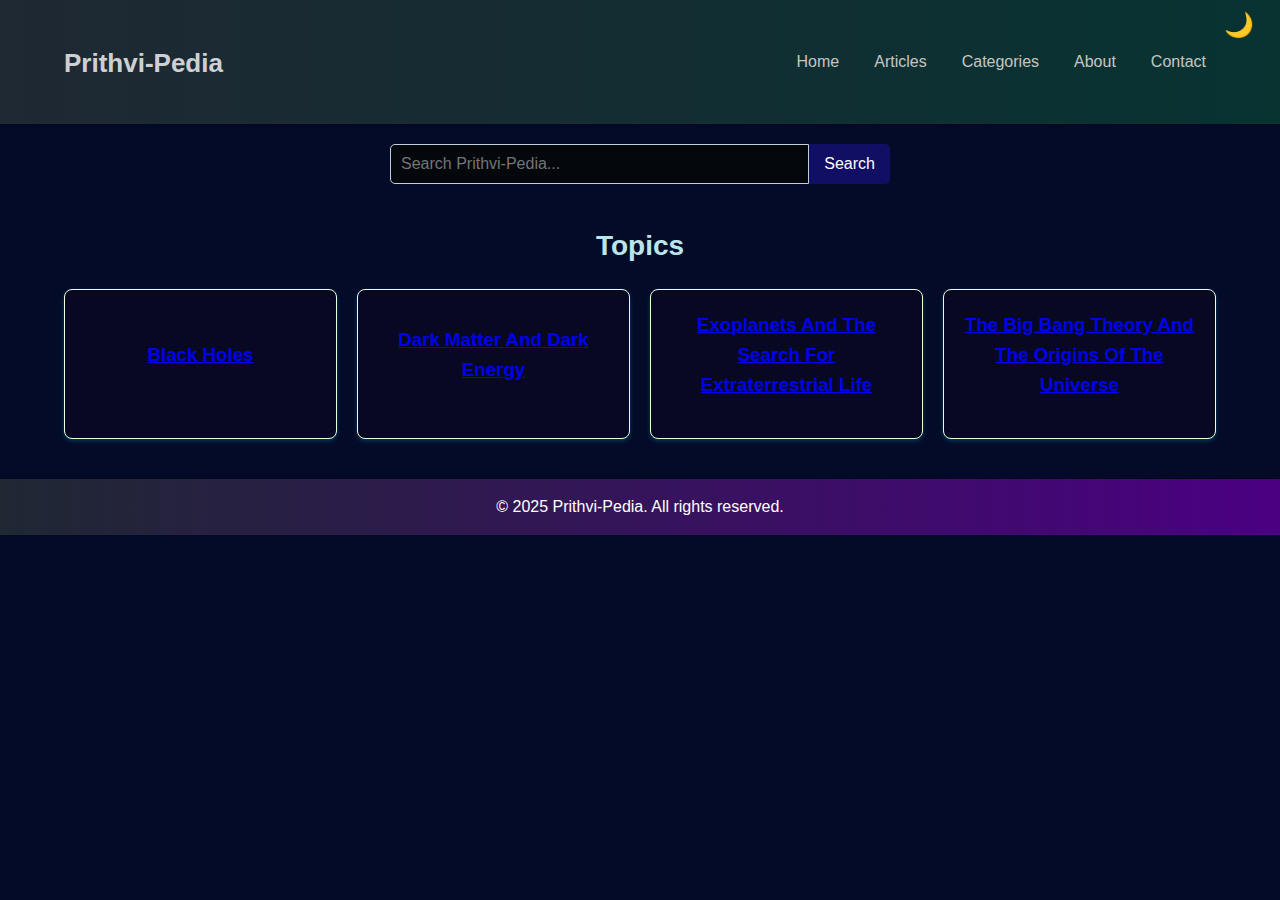
<file: index.html>
<!DOCTYPE html>
<html lang="en">
<head>
  <meta charset="UTF-8">
  <meta name="viewport" content="width=device-width, initial-scale=1.0">
  <title>Prithvi-Pedia</title>
  <link rel="stylesheet" href="styles.css">
</head>
<body>
  <header>
    <div class="container">
      <h1><a href="index.html">Prithvi-Pedia</a></h1>
      <nav>
        <ul>
          <li><a href="index.html">Home</a></li>
          <li><a href="#">Articles</a></li>
          <li><a href="#">Categories</a></li>
          <li><a href="#">About</a></li>
          <li><a href="#">Contact</a></li>
        </ul>
        <div class="dark-mode-container">
            <button id="dark-mode-toggle">🌙</button>
          </div>
      </nav>
    </div>
  </header>

  <main class="container">
    <section class="search">
      <form>
        <input type="search" placeholder="Search Prithvi-Pedia...">
        <button type="submit">Search</button>
      </form>
    </section>

    <section class="topics">
        <h2>Topics</h2>
        <div class="grid">
          <div class="topic-card">
            <h3><a href="black_holes.html">Black Holes</a></h3>
          </div>
          <div class="topic-card">
            <h3><a href="dark_matter.html">Dark Matter And Dark Energy</a></h3>
          </div>
          <div class="topic-card">
            <h3><a href="exoplanets.html">Exoplanets And The Search For Extraterrestrial Life</a></h3>
          </div>
          <div class="topic-card">
            <h3><a href="bigbang.html">The Big Bang Theory And The Origins Of The Universe</a></h3>
          </div>
        </div>
      </section>
  </main>

  <footer>
    <p>&copy; 2025 Prithvi-Pedia. All rights reserved.</p>
  </footer>
</body>
</html>
</file>
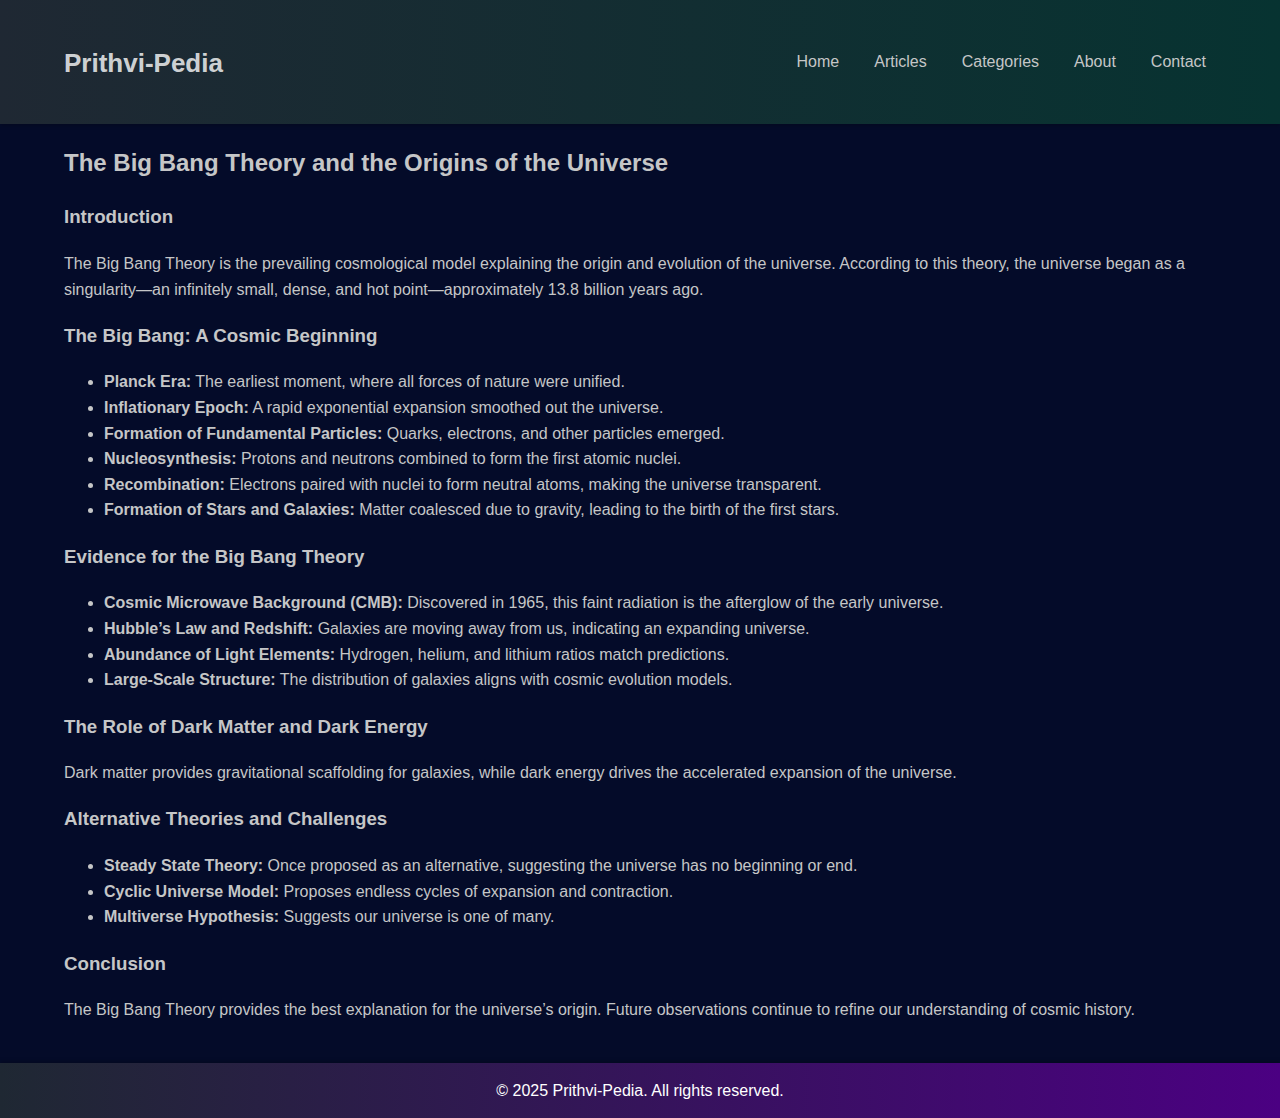
<file: bigbang.html>
<!DOCTYPE html>
<html lang="en">
<head>
  <meta charset="UTF-8">
  <meta name="viewport" content="width=device-width, initial-scale=1.0">
  <title>The Big Bang Theory and the Origins of the Universe</title>
  <link rel="stylesheet" href="styles.css">
</head>
<body>
  <header>
    <div class="container">
      <h1><a href="index.html">Prithvi-Pedia</a></h1>
      <nav>
        <ul>
          <li><a href="index.html">Home</a></li>
          <li><a href="#">Articles</a></li>
          <li><a href="#">Categories</a></li>
          <li><a href="#">About</a></li>
          <li><a href="#">Contact</a></li>
        </ul>
      </nav>
    </div>
  </header>

  <main class="container">
    <article>
      <h2>The Big Bang Theory and the Origins of the Universe</h2>
      
      <h3>Introduction</h3>
      <p>The Big Bang Theory is the prevailing cosmological model explaining the origin and evolution of the universe. According to this theory, the universe began as a singularity—an infinitely small, dense, and hot point—approximately 13.8 billion years ago.</p>
      
      <h3>The Big Bang: A Cosmic Beginning</h3>
      <ul>
        <li><strong>Planck Era:</strong> The earliest moment, where all forces of nature were unified.</li>
        <li><strong>Inflationary Epoch:</strong> A rapid exponential expansion smoothed out the universe.</li>
        <li><strong>Formation of Fundamental Particles:</strong> Quarks, electrons, and other particles emerged.</li>
        <li><strong>Nucleosynthesis:</strong> Protons and neutrons combined to form the first atomic nuclei.</li>
        <li><strong>Recombination:</strong> Electrons paired with nuclei to form neutral atoms, making the universe transparent.</li>
        <li><strong>Formation of Stars and Galaxies:</strong> Matter coalesced due to gravity, leading to the birth of the first stars.</li>
      </ul>

      <h3>Evidence for the Big Bang Theory</h3>
      <ul>
        <li><strong>Cosmic Microwave Background (CMB):</strong> Discovered in 1965, this faint radiation is the afterglow of the early universe.</li>
        <li><strong>Hubble’s Law and Redshift:</strong> Galaxies are moving away from us, indicating an expanding universe.</li>
        <li><strong>Abundance of Light Elements:</strong> Hydrogen, helium, and lithium ratios match predictions.</li>
        <li><strong>Large-Scale Structure:</strong> The distribution of galaxies aligns with cosmic evolution models.</li>
      </ul>

      <h3>The Role of Dark Matter and Dark Energy</h3>
      <p>Dark matter provides gravitational scaffolding for galaxies, while dark energy drives the accelerated expansion of the universe.</p>
      
      <h3>Alternative Theories and Challenges</h3>
      <ul>
        <li><strong>Steady State Theory:</strong> Once proposed as an alternative, suggesting the universe has no beginning or end.</li>
        <li><strong>Cyclic Universe Model:</strong> Proposes endless cycles of expansion and contraction.</li>
        <li><strong>Multiverse Hypothesis:</strong> Suggests our universe is one of many.</li>
      </ul>
      
      <h3>Conclusion</h3>
      <p>The Big Bang Theory provides the best explanation for the universe’s origin. Future observations continue to refine our understanding of cosmic history.</p>
    </article>
  </main>

  <footer>
    <p>&copy; 2025 Prithvi-Pedia. All rights reserved.</p>
  </footer>
</body>
</html>
</file>
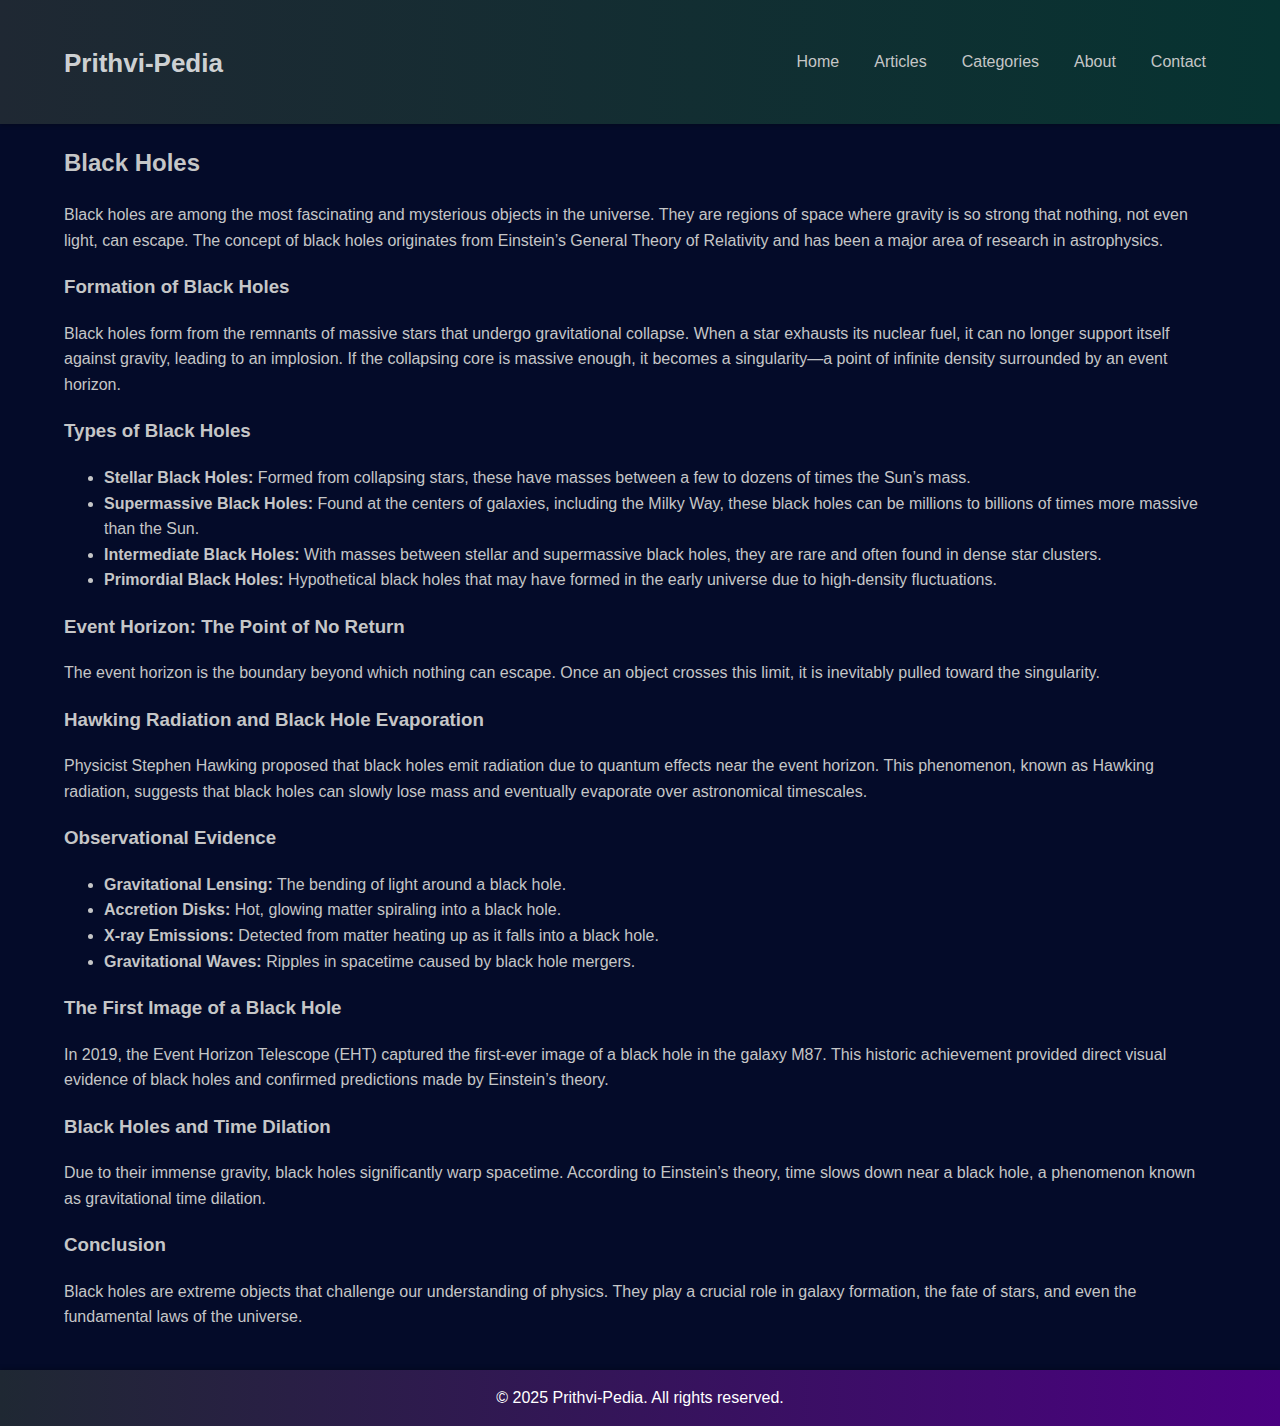
<file: black_holes.html>
<!DOCTYPE html>
<html lang="en">
<head>
    <meta charset="UTF-8">
    <meta name="viewport" content="width=device-width, initial-scale=1.0">
    <title>Black Holes - Prithvi-Pedia</title>
    <link rel="stylesheet" href="styles.css">
</head>
<body>
    <header>
        <div class="container">
            <h1><a href="index.html">Prithvi-Pedia</a></h1>
            <nav>
                <ul>
                    <li><a href="index.html">Home</a></li>
                    <li><a href="#">Articles</a></li>
                    <li><a href="#">Categories</a></li>
                    <li><a href="#">About</a></li>
                    <li><a href="#">Contact</a></li>
                </ul>
            </nav>
        </div>
    </header>

    <main class="container">
        <article class="topic-content">
            <h2>Black Holes</h2>
            <p>Black holes are among the most fascinating and mysterious objects in the universe. They are regions of space where gravity is so strong that nothing, not even light, can escape. The concept of black holes originates from Einstein’s General Theory of Relativity and has been a major area of research in astrophysics.</p>
            
            <h3>Formation of Black Holes</h3>
            <p>Black holes form from the remnants of massive stars that undergo gravitational collapse. When a star exhausts its nuclear fuel, it can no longer support itself against gravity, leading to an implosion. If the collapsing core is massive enough, it becomes a singularity—a point of infinite density surrounded by an event horizon.</p>
            
            <h3>Types of Black Holes</h3>
            <ul>
                <li><strong>Stellar Black Holes:</strong> Formed from collapsing stars, these have masses between a few to dozens of times the Sun’s mass.</li>
                <li><strong>Supermassive Black Holes:</strong> Found at the centers of galaxies, including the Milky Way, these black holes can be millions to billions of times more massive than the Sun.</li>
                <li><strong>Intermediate Black Holes:</strong> With masses between stellar and supermassive black holes, they are rare and often found in dense star clusters.</li>
                <li><strong>Primordial Black Holes:</strong> Hypothetical black holes that may have formed in the early universe due to high-density fluctuations.</li>
            </ul>
            
            <h3>Event Horizon: The Point of No Return</h3>
            <p>The event horizon is the boundary beyond which nothing can escape. Once an object crosses this limit, it is inevitably pulled toward the singularity.</p>
            
            <h3>Hawking Radiation and Black Hole Evaporation</h3>
            <p>Physicist Stephen Hawking proposed that black holes emit radiation due to quantum effects near the event horizon. This phenomenon, known as Hawking radiation, suggests that black holes can slowly lose mass and eventually evaporate over astronomical timescales.</p>
            
            <h3>Observational Evidence</h3>
            <ul>
                <li><strong>Gravitational Lensing:</strong> The bending of light around a black hole.</li>
                <li><strong>Accretion Disks:</strong> Hot, glowing matter spiraling into a black hole.</li>
                <li><strong>X-ray Emissions:</strong> Detected from matter heating up as it falls into a black hole.</li>
                <li><strong>Gravitational Waves:</strong> Ripples in spacetime caused by black hole mergers.</li>
            </ul>
            
            <h3>The First Image of a Black Hole</h3>
            <p>In 2019, the Event Horizon Telescope (EHT) captured the first-ever image of a black hole in the galaxy M87. This historic achievement provided direct visual evidence of black holes and confirmed predictions made by Einstein’s theory.</p>
            
            <h3>Black Holes and Time Dilation</h3>
            <p>Due to their immense gravity, black holes significantly warp spacetime. According to Einstein’s theory, time slows down near a black hole, a phenomenon known as gravitational time dilation.</p>
            
            <h3>Conclusion</h3>
            <p>Black holes are extreme objects that challenge our understanding of physics. They play a crucial role in galaxy formation, the fate of stars, and even the fundamental laws of the universe.</p>
        </article>
    </main>

    <footer>
        <p>&copy; 2025 Prithvi-Pedia. All rights reserved.</p>
    </footer>
</body>
</html>
</file>
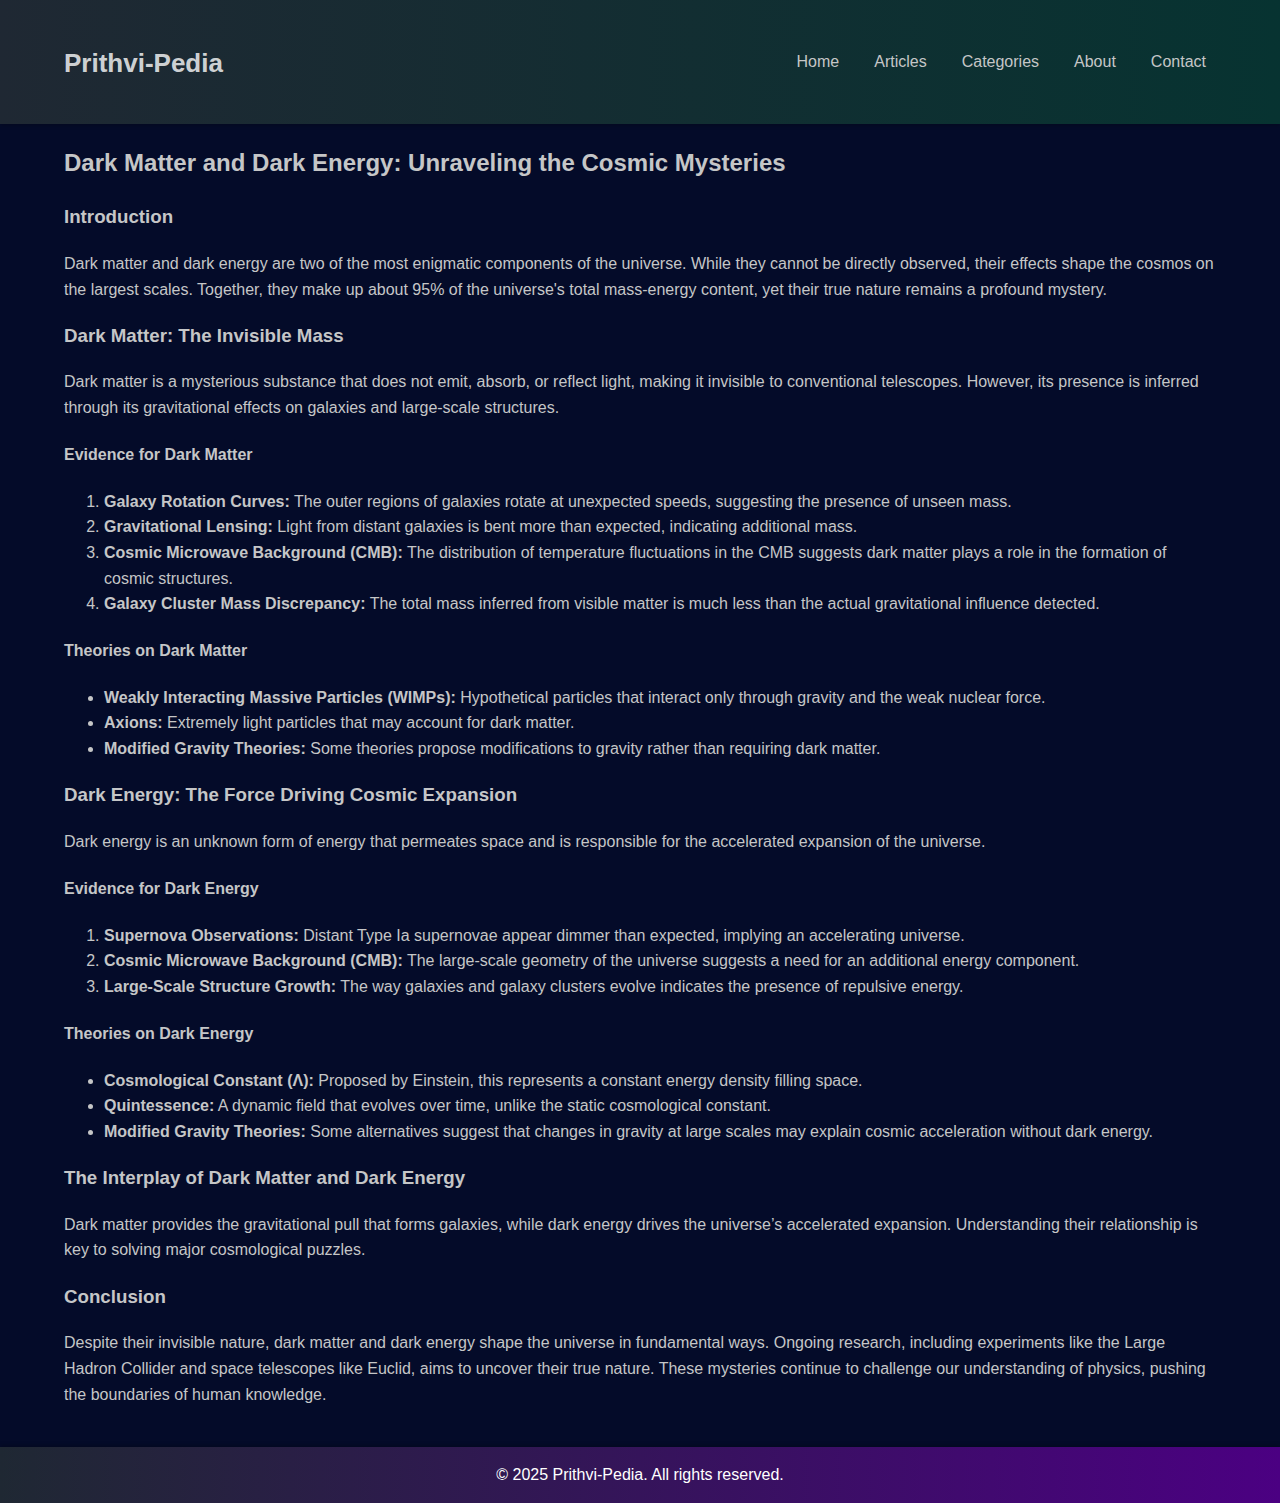
<file: dark_matter.html>
<!DOCTYPE html>
<html lang="en">
<head>
  <meta charset="UTF-8">
  <meta name="viewport" content="width=device-width, initial-scale=1.0">
  <title>Dark Matter and Dark Energy - Prithvi-Pedia</title>
  <link rel="stylesheet" href="styles.css">
</head>
<body>
  <header>
    <div class="container">
      <h1><a href="index.html">Prithvi-Pedia</a></h1>
      <nav>
        <ul>
          <li><a href="index.html">Home</a></li>
          <li><a href="#">Articles</a></li>
          <li><a href="#">Categories</a></li>
          <li><a href="#">About</a></li>
          <li><a href="#">Contact</a></li>
        </ul>
      </nav>
    </div>
  </header>
  
  <main class="container">
    <article class="topic-content">
      <h2>Dark Matter and Dark Energy: Unraveling the Cosmic Mysteries</h2>
      
      <h3>Introduction</h3>
      <p>Dark matter and dark energy are two of the most enigmatic components of the universe. While they cannot be directly observed, their effects shape the cosmos on the largest scales. Together, they make up about 95% of the universe's total mass-energy content, yet their true nature remains a profound mystery.</p>
      
      <h3>Dark Matter: The Invisible Mass</h3>
      <p>Dark matter is a mysterious substance that does not emit, absorb, or reflect light, making it invisible to conventional telescopes. However, its presence is inferred through its gravitational effects on galaxies and large-scale structures.</p>
      
      <h4>Evidence for Dark Matter</h4>
      <ol>
        <li><strong>Galaxy Rotation Curves:</strong> The outer regions of galaxies rotate at unexpected speeds, suggesting the presence of unseen mass.</li>
        <li><strong>Gravitational Lensing:</strong> Light from distant galaxies is bent more than expected, indicating additional mass.</li>
        <li><strong>Cosmic Microwave Background (CMB):</strong> The distribution of temperature fluctuations in the CMB suggests dark matter plays a role in the formation of cosmic structures.</li>
        <li><strong>Galaxy Cluster Mass Discrepancy:</strong> The total mass inferred from visible matter is much less than the actual gravitational influence detected.</li>
      </ol>
      
      <h4>Theories on Dark Matter</h4>
      <ul>
        <li><strong>Weakly Interacting Massive Particles (WIMPs):</strong> Hypothetical particles that interact only through gravity and the weak nuclear force.</li>
        <li><strong>Axions:</strong> Extremely light particles that may account for dark matter.</li>
        <li><strong>Modified Gravity Theories:</strong> Some theories propose modifications to gravity rather than requiring dark matter.</li>
      </ul>
      
      <h3>Dark Energy: The Force Driving Cosmic Expansion</h3>
      <p>Dark energy is an unknown form of energy that permeates space and is responsible for the accelerated expansion of the universe.</p>
      
      <h4>Evidence for Dark Energy</h4>
      <ol>
        <li><strong>Supernova Observations:</strong> Distant Type Ia supernovae appear dimmer than expected, implying an accelerating universe.</li>
        <li><strong>Cosmic Microwave Background (CMB):</strong> The large-scale geometry of the universe suggests a need for an additional energy component.</li>
        <li><strong>Large-Scale Structure Growth:</strong> The way galaxies and galaxy clusters evolve indicates the presence of repulsive energy.</li>
      </ol>
      
      <h4>Theories on Dark Energy</h4>
      <ul>
        <li><strong>Cosmological Constant (Λ):</strong> Proposed by Einstein, this represents a constant energy density filling space.</li>
        <li><strong>Quintessence:</strong> A dynamic field that evolves over time, unlike the static cosmological constant.</li>
        <li><strong>Modified Gravity Theories:</strong> Some alternatives suggest that changes in gravity at large scales may explain cosmic acceleration without dark energy.</li>
      </ul>
      
      <h3>The Interplay of Dark Matter and Dark Energy</h3>
      <p>Dark matter provides the gravitational pull that forms galaxies, while dark energy drives the universe’s accelerated expansion. Understanding their relationship is key to solving major cosmological puzzles.</p>
      
      <h3>Conclusion</h3>
      <p>Despite their invisible nature, dark matter and dark energy shape the universe in fundamental ways. Ongoing research, including experiments like the Large Hadron Collider and space telescopes like Euclid, aims to uncover their true nature. These mysteries continue to challenge our understanding of physics, pushing the boundaries of human knowledge.</p>
    </article>
  </main>
  
  <footer>
    <div class="container">
      <p>&copy; 2025 Prithvi-Pedia. All rights reserved.</p>
    </div>
  </footer>
</body>
</html>
</file>
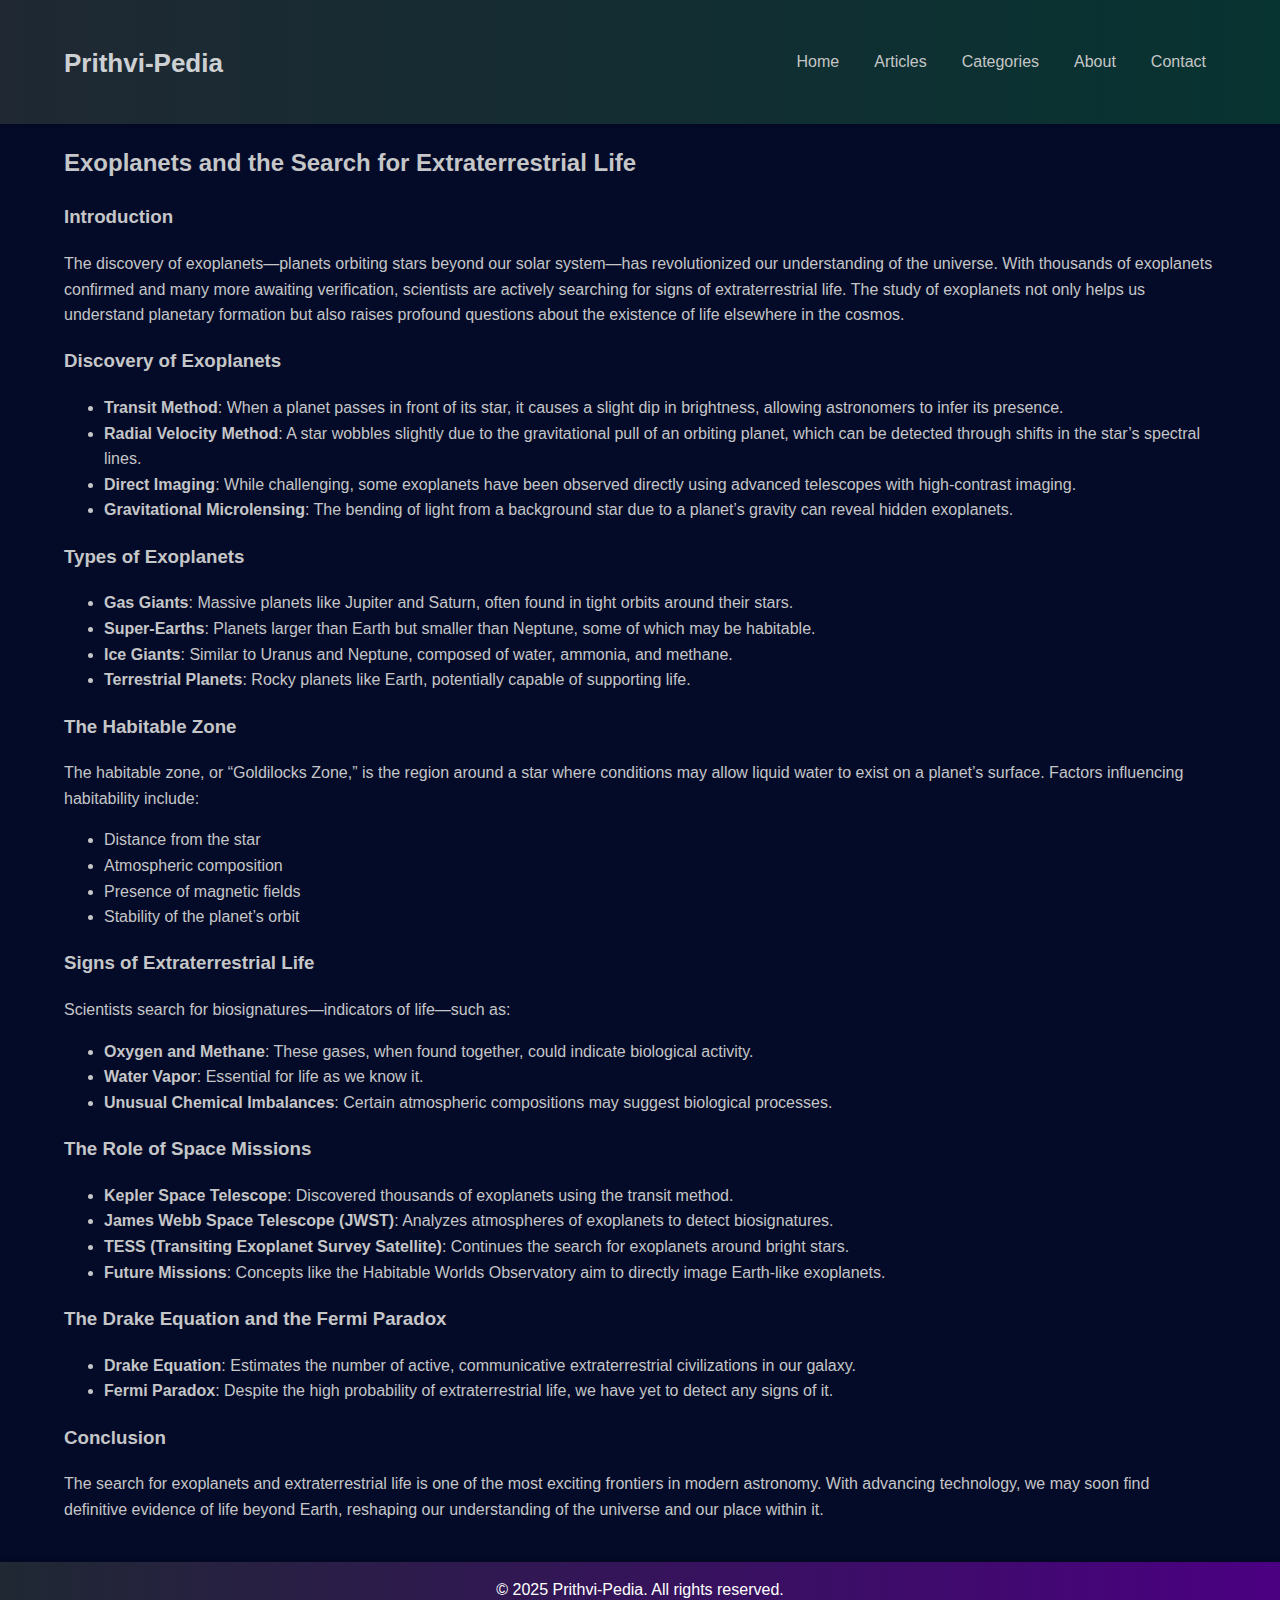
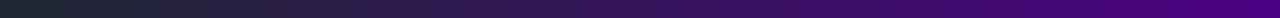
<file: exoplanets.html>
<!DOCTYPE html>
<html lang="en">
<head>
  <meta charset="UTF-8">
  <meta name="viewport" content="width=device-width, initial-scale=1.0">
  <title>Exoplanets and the Search for Extraterrestrial Life</title>
  <link rel="stylesheet" href="styles.css">
</head>
<body>
  <header>
    <div class="container">
      <h1><a href="index.html">Prithvi-Pedia</a></h1>
      <nav>
        <ul>
          <li><a href="index.html">Home</a></li>
          <li><a href="#">Articles</a></li>
          <li><a href="#">Categories</a></li>
          <li><a href="#">About</a></li>
          <li><a href="#">Contact</a></li>
        </ul>
      </nav>
    </div>
  </header>

  <main class="container">
    <article>
      <h2>Exoplanets and the Search for Extraterrestrial Life</h2>
      
      <h3>Introduction</h3>
      <p>The discovery of exoplanets—planets orbiting stars beyond our solar system—has revolutionized our understanding of the universe. With thousands of exoplanets confirmed and many more awaiting verification, scientists are actively searching for signs of extraterrestrial life. The study of exoplanets not only helps us understand planetary formation but also raises profound questions about the existence of life elsewhere in the cosmos.</p>
      
      <h3>Discovery of Exoplanets</h3>
      <ul>
        <li><strong>Transit Method</strong>: When a planet passes in front of its star, it causes a slight dip in brightness, allowing astronomers to infer its presence.</li>
        <li><strong>Radial Velocity Method</strong>: A star wobbles slightly due to the gravitational pull of an orbiting planet, which can be detected through shifts in the star’s spectral lines.</li>
        <li><strong>Direct Imaging</strong>: While challenging, some exoplanets have been observed directly using advanced telescopes with high-contrast imaging.</li>
        <li><strong>Gravitational Microlensing</strong>: The bending of light from a background star due to a planet’s gravity can reveal hidden exoplanets.</li>
      </ul>
      
      <h3>Types of Exoplanets</h3>
      <ul>
        <li><strong>Gas Giants</strong>: Massive planets like Jupiter and Saturn, often found in tight orbits around their stars.</li>
        <li><strong>Super-Earths</strong>: Planets larger than Earth but smaller than Neptune, some of which may be habitable.</li>
        <li><strong>Ice Giants</strong>: Similar to Uranus and Neptune, composed of water, ammonia, and methane.</li>
        <li><strong>Terrestrial Planets</strong>: Rocky planets like Earth, potentially capable of supporting life.</li>
      </ul>
      
      <h3>The Habitable Zone</h3>
      <p>The habitable zone, or “Goldilocks Zone,” is the region around a star where conditions may allow liquid water to exist on a planet’s surface. Factors influencing habitability include:</p>
      <ul>
        <li>Distance from the star</li>
        <li>Atmospheric composition</li>
        <li>Presence of magnetic fields</li>
        <li>Stability of the planet’s orbit</li>
      </ul>
      
      <h3>Signs of Extraterrestrial Life</h3>
      <p>Scientists search for biosignatures—indicators of life—such as:</p>
      <ul>
        <li><strong>Oxygen and Methane</strong>: These gases, when found together, could indicate biological activity.</li>
        <li><strong>Water Vapor</strong>: Essential for life as we know it.</li>
        <li><strong>Unusual Chemical Imbalances</strong>: Certain atmospheric compositions may suggest biological processes.</li>
      </ul>
      
      <h3>The Role of Space Missions</h3>
      <ul>
        <li><strong>Kepler Space Telescope</strong>: Discovered thousands of exoplanets using the transit method.</li>
        <li><strong>James Webb Space Telescope (JWST)</strong>: Analyzes atmospheres of exoplanets to detect biosignatures.</li>
        <li><strong>TESS (Transiting Exoplanet Survey Satellite)</strong>: Continues the search for exoplanets around bright stars.</li>
        <li><strong>Future Missions</strong>: Concepts like the Habitable Worlds Observatory aim to directly image Earth-like exoplanets.</li>
      </ul>
      
      <h3>The Drake Equation and the Fermi Paradox</h3>
      <ul>
        <li><strong>Drake Equation</strong>: Estimates the number of active, communicative extraterrestrial civilizations in our galaxy.</li>
        <li><strong>Fermi Paradox</strong>: Despite the high probability of extraterrestrial life, we have yet to detect any signs of it.</li>
      </ul>
      
      <h3>Conclusion</h3>
      <p>The search for exoplanets and extraterrestrial life is one of the most exciting frontiers in modern astronomy. With advancing technology, we may soon find definitive evidence of life beyond Earth, reshaping our understanding of the universe and our place within it.</p>
    </article>
  </main>

  <footer>
    <p>&copy; 2025 Prithvi-Pedia. All rights reserved.</p>
  </footer>
</body>
</html>
</file>
<file: styles.css>
/* Global Styles */
body {
  font-family: 'Helvetica Neue', Arial, sans-serif;
  background-color: #040b29; /* Dark space black */
  color: #c5c6c7; /* Soft grey for readability */
  margin: 0;
  padding: 0;
  line-height: 1.6;
}

.container {
  width: 90%;
  max-width: 1200px;
  margin: auto;
  padding: 0 20px;
}

/* Header */
header {
  background: linear-gradient(90deg, #1f2833, #073331); /* Soft black to deep purple */
  color: white;
  padding: 15px 0;
  box-shadow: 0 2px 4px rgba(0, 0, 0, 0.2);
}

header .container {
  display: flex;
  justify-content: space-between;
  align-items: center;
}

h1 a {
  text-decoration: none;
  color: #ffffffce; /* Neon cyan for contrast */
  font-size: 26px;
}

nav ul {
  list-style: none;
  display: flex;
  gap: 15px;
  padding: 0;
  margin: 0;
}

nav ul li a {
  color: #c5c6c7;
  text-decoration: none;
  padding: 5px 10px;
  border-radius: 3px;
  transition: 0.3s ease-in-out;
}

nav ul li a:hover {
  background-color: #4b0082;
  color: #ffffff;
}

/* Search Section */
.search {
  margin: 20px 0;
}

.search form {
  display: flex;
  max-width: 500px;
  margin: auto;
}

.search input {
  flex-grow: 1;
  padding: 10px;
  border: 1px solid #c1cfdd;
  border-radius: 5px 0 0 5px;
  font-size: 16px;
  background-color: #04070c;
  color: #c5c6c7;
}

.search button {
  background-color: #110f64;
  color: rgb(255, 255, 255);
  border: none;
  padding: 10px 15px;
  border-radius: 0 5px 5px 0;
  cursor: pointer;
  font-size: 16px;
  transition: 0.3s ease-in-out;
}

.dark-mode-container {
  position: fixed;
  top: 10px;
  right: 20px;
  z-index: 1000;
}

#dark-mode-toggle {
  background: none;
  border: none;
  font-size: 1.5rem;
  cursor: pointer;
  transition: transform 0.3s ease-in-out;
}

#dark-mode-toggle:hover {
  transform: scale(1.2);
}

.search button:hover {
  background-color: #8d8d8d;
  color: #0b0c10;
}

/* Topics Section */
.topics {
  text-align: center;
  margin: 40px 0;
}

.topics h2 {
  font-size: 28px;
  margin-bottom: 20px;
  color: #bbe5ec;
}

.grid {
  display: grid;
  grid-template-columns: repeat(auto-fit, minmax(250px, 1fr));
  gap: 20px;
}

.topic-card {
  background-color: #080822;
  padding: 20px;
  border-radius: 8px;
  border: 1px solid #ebffdf;
  transition: 0.3s ease-in-out;
  box-shadow: 0 2px 4px rgba(0, 255, 255, 0.2);
  /* Center content horizontally and vertically */
  display: flex;
  flex-direction: column;
  justify-content: center;
  align-items: center;
  text-align: center;
}

.topic-card:hover {
  transform: scale(1.05);
  box-shadow: 0 4px 8px rgba(0, 255, 255, 0.3);
}

.topic-card h3 {
  margin-top: 0;
  color: #ffffff; /* Changed to white */
}

.topic-card p {
  color: #c5c6c7;
}

/* Footer */
footer {
  background: linear-gradient(90deg, #1f2833, #4b0082);
  color: white;
  text-align: center;
  padding: 15px 0;
  margin-top: 40px;
  box-shadow: 0 -2px 4px rgba(0, 0, 0, 0.2);
}

footer p {
  margin: 0;
}
</file>
